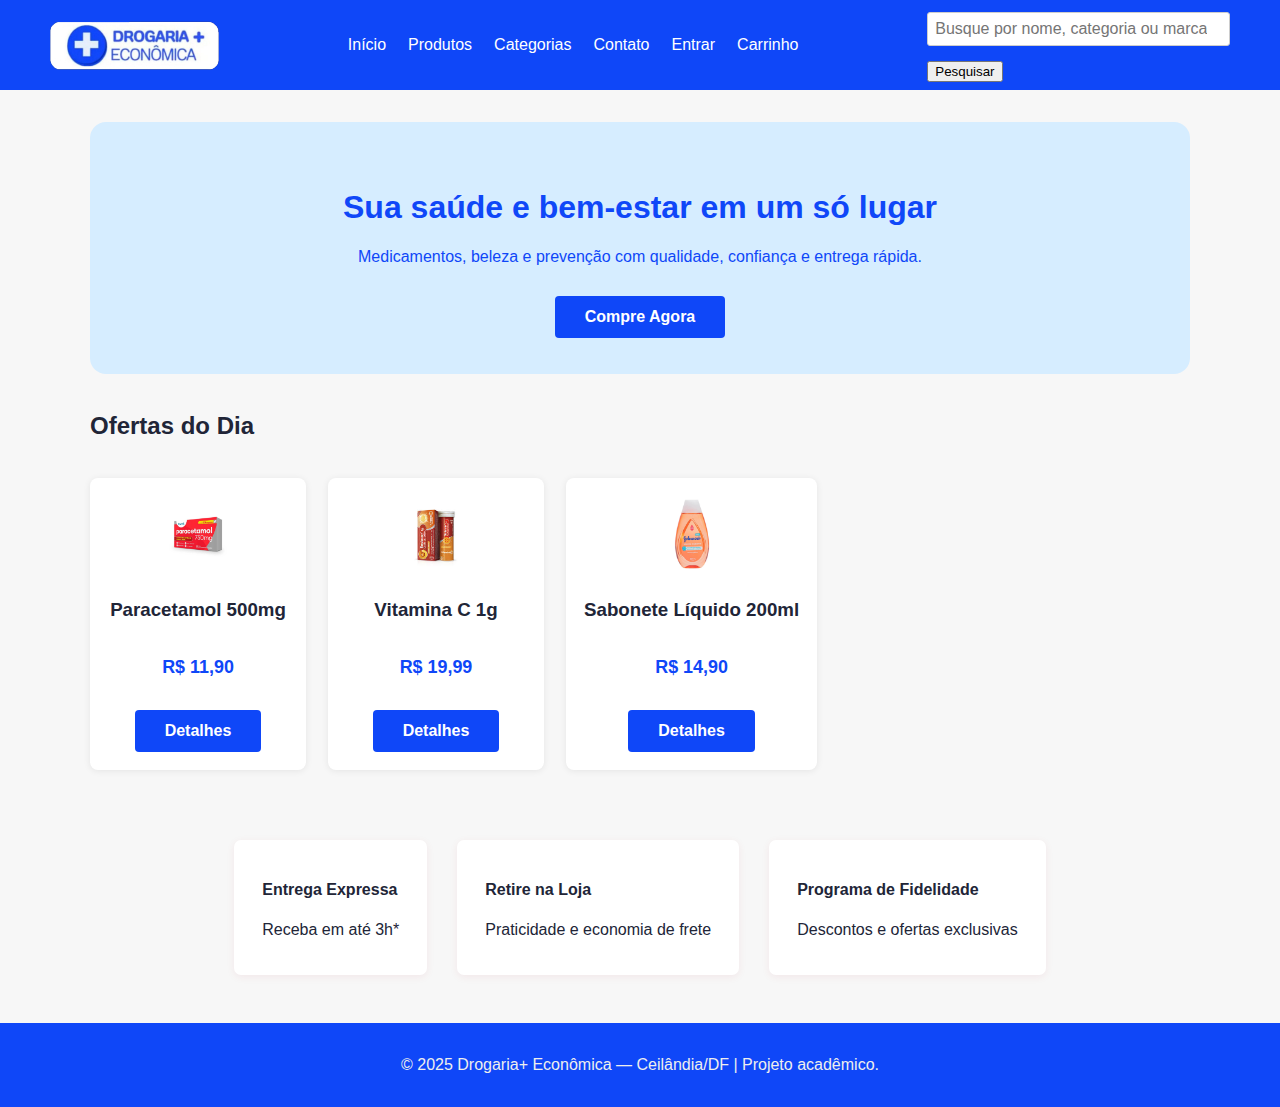
<file: index.html>
<!DOCTYPE html>
<html lang="pt-br">
<head>
  <meta charset="UTF-8">
  <title>Drogaria+ Econômica — Sua Farmácia Online</title>
  <meta name="viewport" content="width=device-width, initial-scale=1.0">
  <link rel="stylesheet" href="estilo.css">
</head>
<body>
  <header class="topo">
  <div class="container">
   <img src="./imagens/logo.jpg" alt="Drogaria+ Econômica" class="logo">
    <nav>
      <ul>
        <li><a href="index.html">Início</a></li>
        <li><a href="produtos.html">Produtos</a></li>
        <li><a href="categorias.html">Categorias</a></li>
        <li><a href="contato.html">Contato</a></li>
        <li><a href="login.html">Entrar</a></li>
        <li><a href="carrinho.html">Carrinho</a></li>
      </ul>
    </nav>
    <form class="busca-topo" action="produtos.html" method="get">
      <input type="search" placeholder="Busque por nome, categoria ou marca" />
      <button type="submit">Pesquisar</button>
    </form>
  </div>
</header>

  <main>
    <section class="hero">
      <h1>Sua saúde e bem-estar em um só lugar</h1>
      <p>Medicamentos, beleza e prevenção com qualidade, confiança e entrega rápida.</p>
      <a href="produtos.html" class="btn-principal">Compre Agora</a>
    </section>
    <section class="destaques">
      <h2>Ofertas do Dia</h2>
      <div class="produtos-grid">
        <div class="produto-card">
          <img src="imagens/paracetamol.jpg" alt="Paracetamol">
          <h3>Paracetamol 500mg</h3>
          <p class="preco">R$ 11,90</p>
          <a href="paracetamol.html" class="btn">Detalhes</a>
        </div>
        <div class="produto-card">
          <img src="imagens/vitamina c.jpg" alt="Vitamina C">
          <h3>Vitamina C 1g</h3>
          <p class="preco">R$ 19,99</p>
          <a href="vitamina.html" class="btn">Detalhes</a>
        </div>
        <div class="produto-card">
          <img src="imagens/sabonete liquido.jpg" alt="Sabonete Líquido">
          <h3>Sabonete Líquido 200ml</h3>
          <p class="preco">R$ 14,90</p>
          <a href="sabonete.html" class="btn">Detalhes</a>
        </div>
      </div>
    </section>
    <section class="info-servicos">
      <div>
        <h4>Entrega Expressa</h4>
        <p>Receba em até 3h*</p>
      </div>
      <div>
        <h4>Retire na Loja</h4>
        <p>Praticidade e economia de frete</p>
      </div>
      <div>
        <h4>Programa de Fidelidade</h4>
        <p>Descontos e ofertas exclusivas</p>
      </div>
    </section>
  </main>
  <footer>
    <p>&copy; 2025 Drogaria+ Econômica — Ceilândia/DF | Projeto acadêmico.</p>
  </footer>
</body>
</html>
</file>
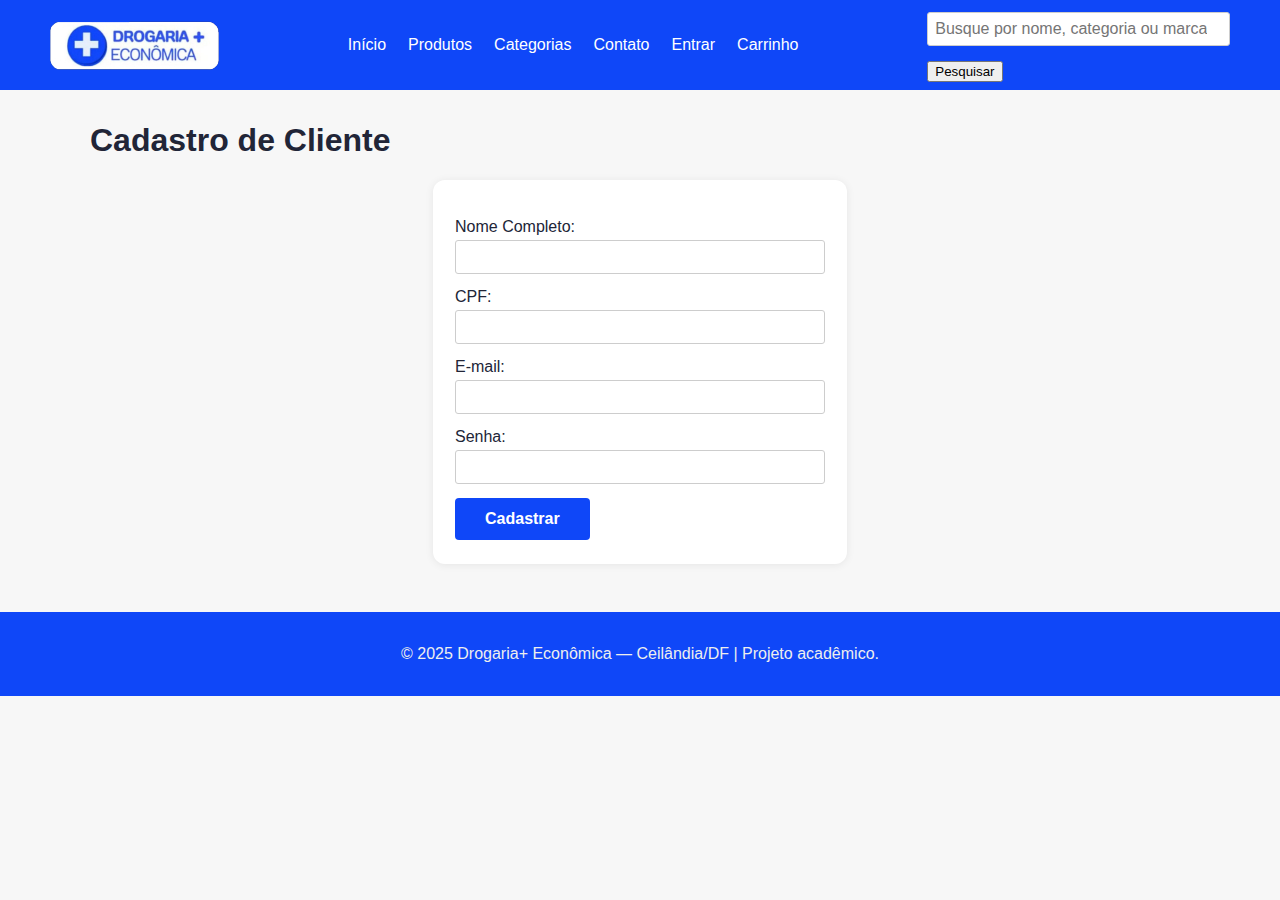
<file: cadastro.html>
<!DOCTYPE html>
<html lang="pt-br">
<head>
  <meta charset="UTF-8">
  <title>Cadastro | Drogaria+ Econômica</title>
  <meta name="viewport" content="width=device-width, initial-scale=1.0">
  <link rel="stylesheet" href="estilo.css">
</head>
<body>
 <header class="topo">
  <div class="container">
    <img src="./imagens/logo.jpg" alt="Drogaria+ Econômica" class="logo">
    <nav>
      <ul>
        <li><a href="index.html">Início</a></li>
        <li><a href="produtos.html">Produtos</a></li>
        <li><a href="categorias.html">Categorias</a></li>
        <li><a href="contato.html">Contato</a></li>
        <li><a href="login.html">Entrar</a></li>
        <li><a href="carrinho.html">Carrinho</a></li>
      </ul>
    </nav>
    <form class="busca-topo" action="produtos.html" method="get">
      <input type="search" placeholder="Busque por nome, categoria ou marca" />
      <button type="submit">Pesquisar</button>
    </form>
  </div>
</header>


  <main>
    <h1>Cadastro de Cliente</h1>
    <form class="form-cadastro">
      <label for="nome">Nome Completo:</label>
      <input type="text" id="nome" required>
      <label for="cpf">CPF:</label>
      <input type="text" id="cpf" required>
      <label for="email">E-mail:</label>
      <input type="email" id="email" required>
      <label for="senha">Senha:</label>
      <input type="password" id="senha" required>
      <button type="submit" class="btn">Cadastrar</button>
    </form>
  </main>
  <footer>
    <p>&copy; 2025 Drogaria+ Econômica — Ceilândia/DF | Projeto acadêmico.</p>
  </footer>
</body>
</html>
</file>
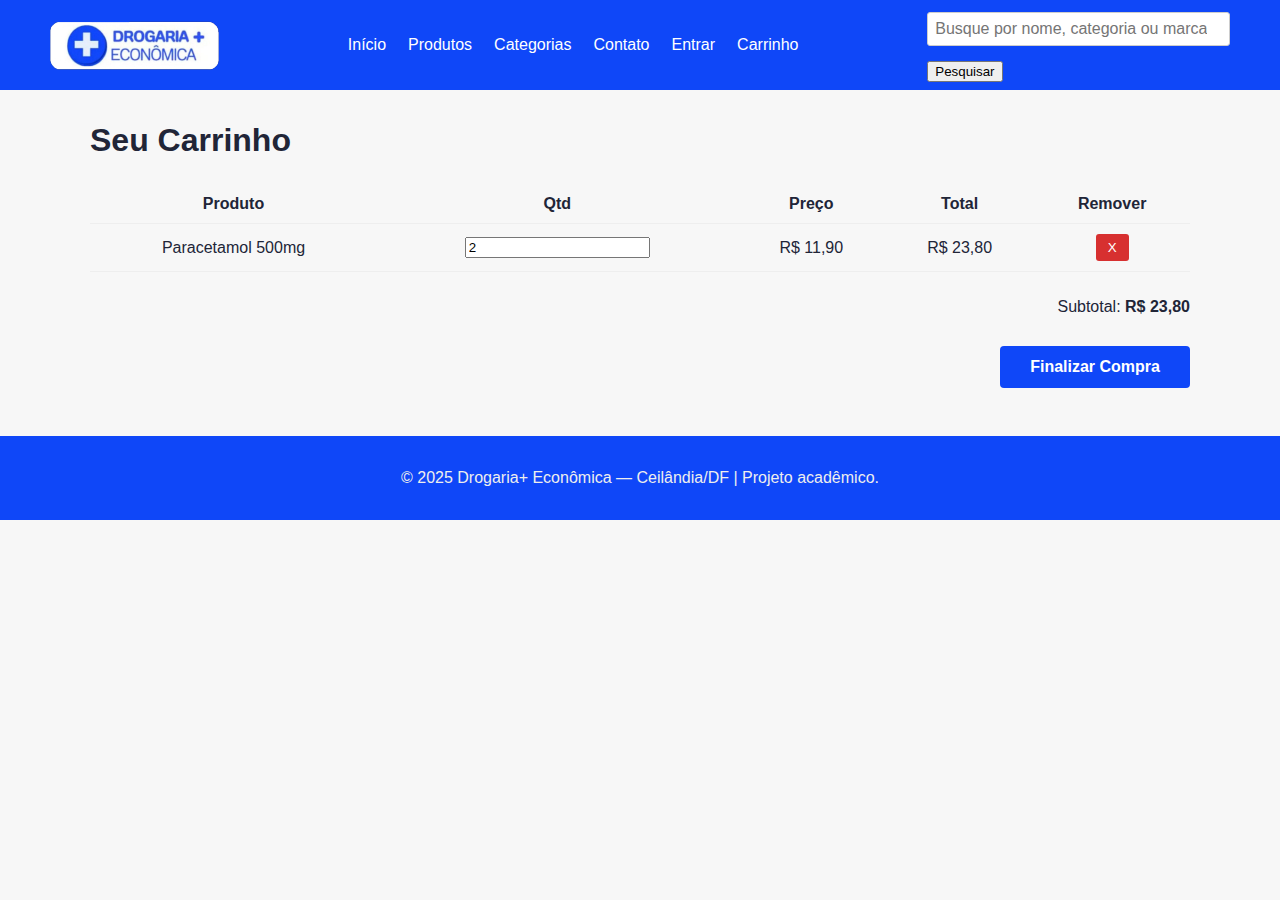
<file: carrinho.html>
<!DOCTYPE html>
<html lang="pt-br">
<head>
  <meta charset="UTF-8">
  <title>Carrinho | Drogaria+ Econômica</title>
  <meta name="viewport" content="width=device-width, initial-scale=1.0">
  <link rel="stylesheet" href="estilo.css">
</head>
<body>
 <header class="topo">
  <div class="container">
    <img src="./imagens/logo.jpg" alt="Drogaria+ Econômica" class="logo">
    <nav>
      <ul>
        <li><a href="index.html">Início</a></li>
        <li><a href="produtos.html">Produtos</a></li>
        <li><a href="categorias.html">Categorias</a></li>
        <li><a href="contato.html">Contato</a></li>
        <li><a href="login.html">Entrar</a></li>
        <li><a href="carrinho.html">Carrinho</a></li>
      </ul>
    </nav>
    <form class="busca-topo" action="produtos.html" method="get">
      <input type="search" placeholder="Busque por nome, categoria ou marca" />
      <button type="submit">Pesquisar</button>
    </form>
  </div>
</header>


  <main>
    <h1>Seu Carrinho</h1>
    <table class="tabela-carrinho">
      <thead>
        <tr>
          <th>Produto</th>
          <th>Qtd</th>
          <th>Preço</th>
          <th>Total</th>
          <th>Remover</th>
        </tr>
      </thead>
      <tbody>
        <tr>
          <td>Paracetamol 500mg</td>
          <td><input type="number" value="2" min="1"></td>
          <td>R$ 11,90</td>
          <td>R$ 23,80</td>
          <td><button class="btn-remover">X</button></td>
        </tr>
      </tbody>
    </table>
    <div class="resumo-carrinho">
      <p>Subtotal: <strong>R$ 23,80</strong></p>
      <a href="checkout.html" class="btn">Finalizar Compra</a>
    </div>
  </main>
  <footer>
    <p>&copy; 2025 Drogaria+ Econômica — Ceilândia/DF | Projeto acadêmico.</p>
  </footer>
</body>
</html>
</file>
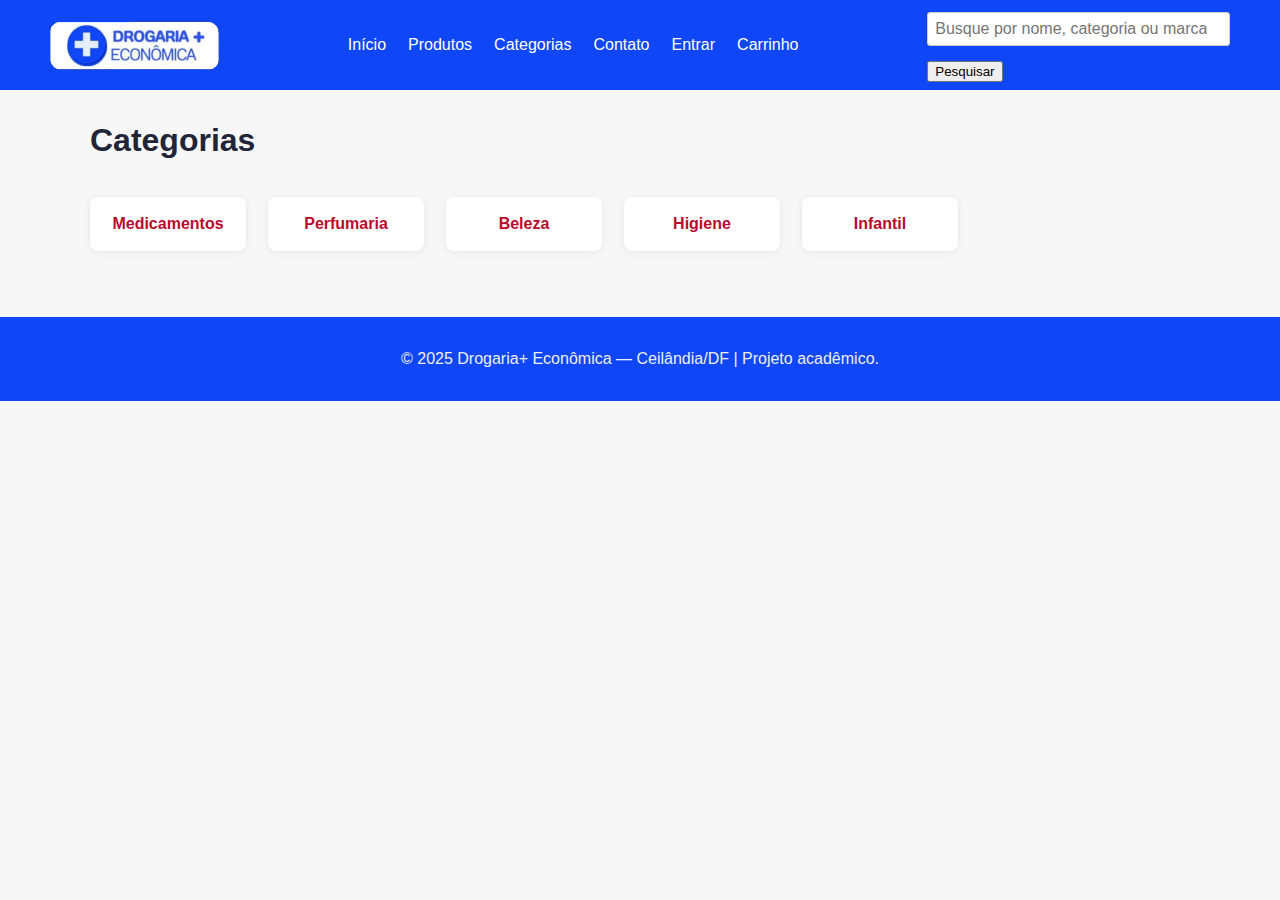
<file: categorias.html>
<!DOCTYPE html>
<html lang="pt-br">
<head>
  <meta charset="UTF-8">
  <title>Categorias | Drogaria+ Econômica</title>
  <meta name="viewport" content="width=device-width, initial-scale=1.0">
  <link rel="stylesheet" href="estilo.css">
</head>
<body>
 <header class="topo">
  <div class="container">
    <img src="./imagens/logo.jpg" alt="Drogaria+ Econômica" class="logo">
    <nav>
      <ul>
        <li><a href="index.html">Início</a></li>
        <li><a href="produtos.html">Produtos</a></li>
        <li><a href="categorias.html">Categorias</a></li>
        <li><a href="contato.html">Contato</a></li>
        <li><a href="login.html">Entrar</a></li>
        <li><a href="carrinho.html">Carrinho</a></li>
      </ul>
    </nav>
    <form class="busca-topo" action="produtos.html" method="get">
      <input type="search" placeholder="Busque por nome, categoria ou marca" />
      <button type="submit">Pesquisar</button>
    </form>
  </div>
</header>


  <main>
    <h1>Categorias</h1>
    <div class="categorias-grid">
      <a href="produtos.html?cat=medicamentos" class="cat-card">Medicamentos</a>
      <a href="produtos.html?cat=perfumaria" class="cat-card">Perfumaria</a>
      <a href="produtos.html?cat=beleza" class="cat-card">Beleza</a>
      <a href="produtos.html?cat=higiene" class="cat-card">Higiene</a>
      <a href="produtos.html?cat=infantil" class="cat-card">Infantil</a>
      
    </div>
  </main>
  <footer>
   <p>&copy; 2025 Drogaria+ Econômica — Ceilândia/DF | Projeto acadêmico.</p>
  </footer>
</body>
</html>
</file>
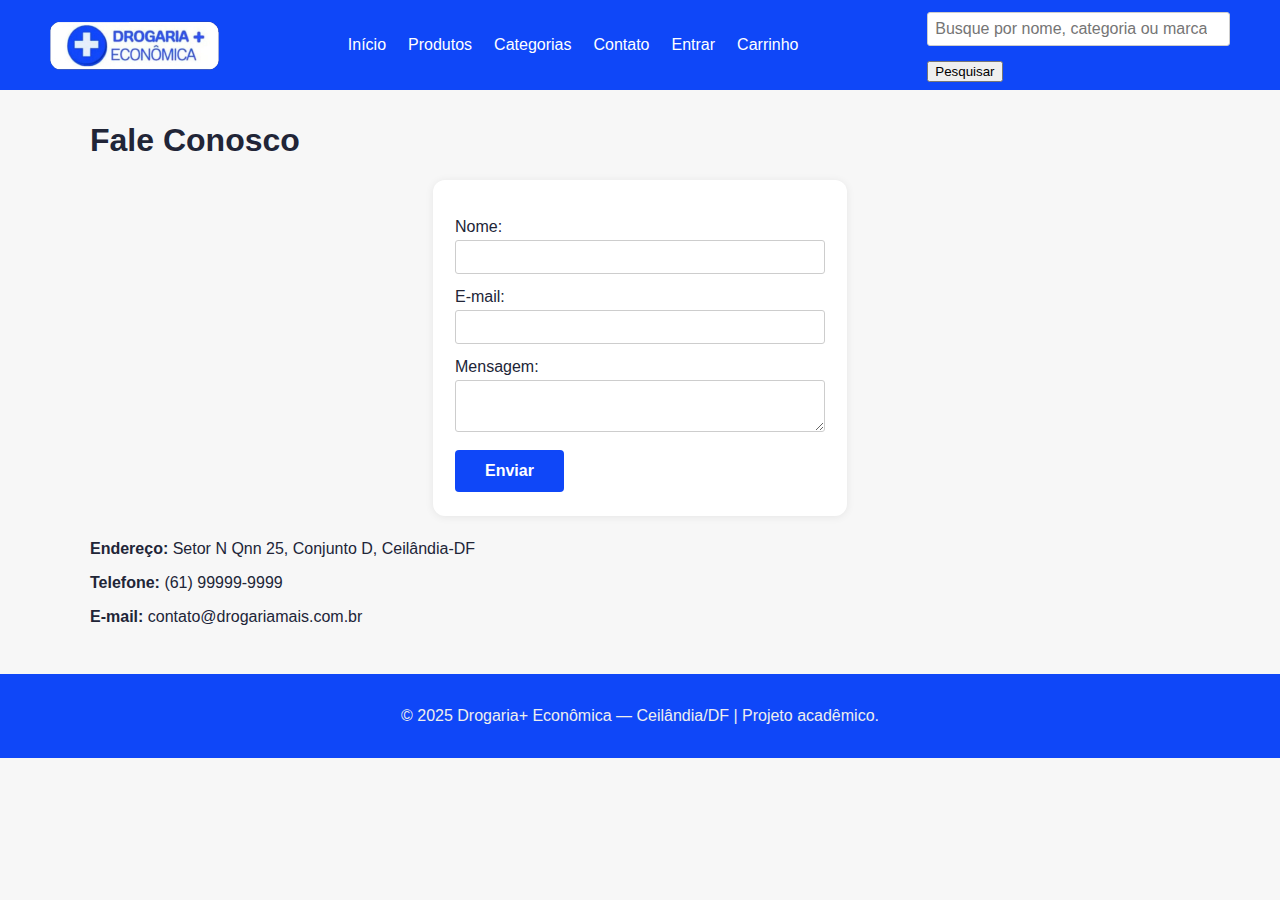
<file: contato.html>
<!DOCTYPE html>
<html lang="pt-br">
<head>
  <meta charset="UTF-8">
  <title>Contato | Drogaria+ Econômica</title>
  <meta name="viewport" content="width=device-width, initial-scale=1.0">
  <link rel="stylesheet" href="estilo.css">
</head>
<body>
<header class="topo">
  <div class="container">
    <img src="./imagens/logo.jpg" alt="Drogaria+ Econômica" class="logo">
    <nav>
      <ul>
        <li><a href="index.html">Início</a></li>
        <li><a href="produtos.html">Produtos</a></li>
        <li><a href="categorias.html">Categorias</a></li>
        <li><a href="contato.html">Contato</a></li>
        <li><a href="login.html">Entrar</a></li>
        <li><a href="carrinho.html">Carrinho</a></li>
      </ul>
    </nav>
    <form class="busca-topo" action="produtos.html" method="get">
      <input type="search" placeholder="Busque por nome, categoria ou marca" />
      <button type="submit">Pesquisar</button>
    </form>
  </div>
</header>

  <main>
    <h1>Fale Conosco</h1>
    <form class="form-contato">
      <label for="nome">Nome:</label>
      <input type="text" id="nome" required>
      <label for="email">E-mail:</label>
      <input type="email" id="email" required>
      <label for="mensagem">Mensagem:</label>
      <textarea id="mensagem" required></textarea>
      <button type="submit" class="btn">Enviar</button>
    </form>
    <div class="dados-contato">
      <p><strong>Endereço:</strong> Setor N Qnn 25, Conjunto D, Ceilândia-DF</p>
      <p><strong>Telefone:</strong> (61) 99999-9999</p>
      <p><strong>E-mail:</strong> contato@drogariamais.com.br</p>
    </div>
  </main>
  <footer>
   <p>&copy; 2025 Drogaria+ Econômica — Ceilândia/DF | Projeto acadêmico.</p>
  </footer>
</body>
</html>
</file>
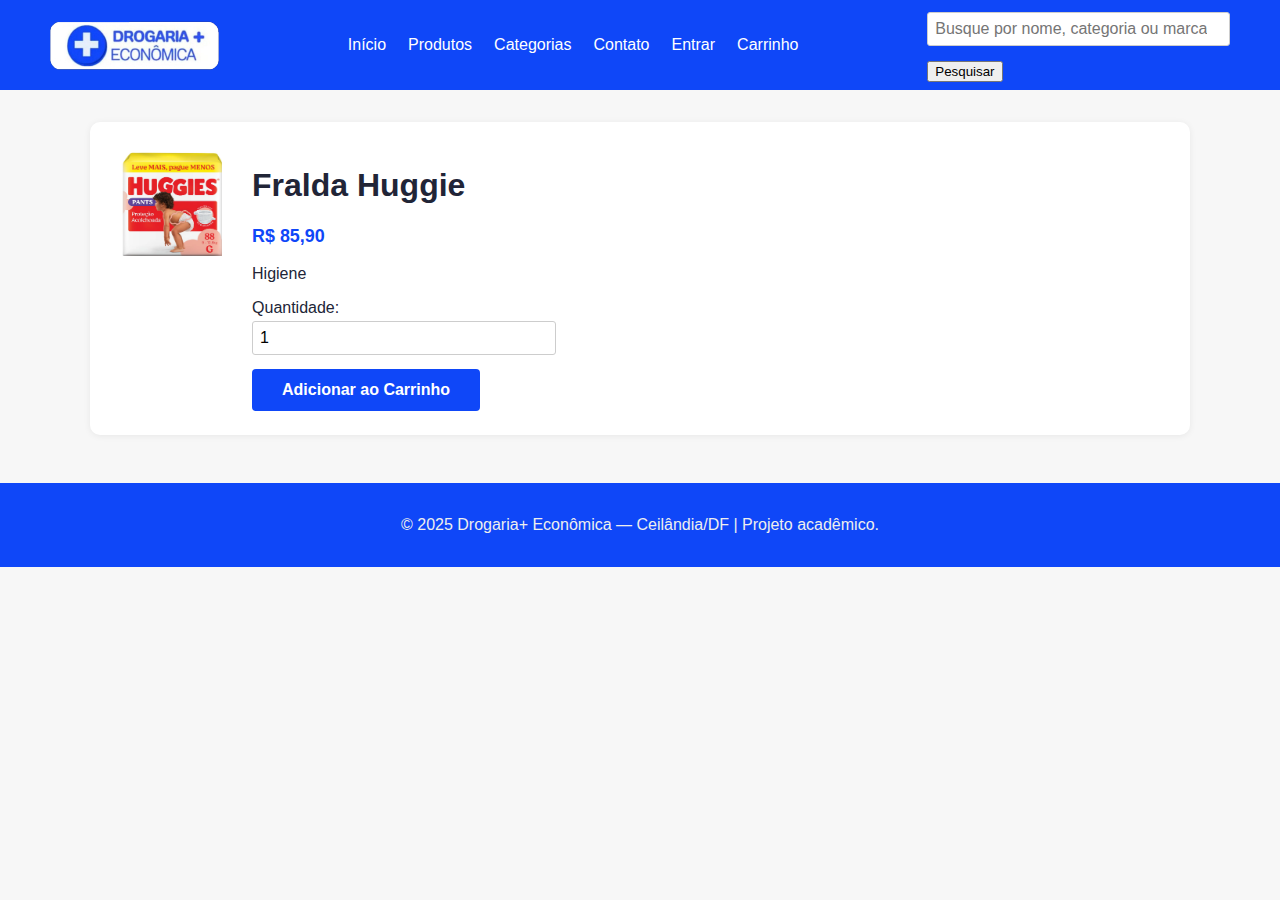
<file: huggie.html>
<!DOCTYPE html>
<html lang="pt-br">
<head>
  <meta charset="UTF-8">
  <title> Fraldas Huggies Pants | Drogaria+ Econômica</title>
  <meta name="viewport" content="width=device-width, initial-scale=1.0">
  <link rel="stylesheet" href="estilo.css">
</head>
<body>
 <header class="topo">
  <div class="container">
    <img src="./imagens/logo.jpg" alt="Drogaria+ Econômica" class="logo">
    <nav>
      <ul>
        <li><a href="index.html">Início</a></li>
        <li><a href="produtos.html">Produtos</a></li>
        <li><a href="categorias.html">Categorias</a></li>
        <li><a href="contato.html">Contato</a></li>
        <li><a href="login.html">Entrar</a></li>
        <li><a href="carrinho.html">Carrinho</a></li>
      </ul>
    </nav>
    <form class="busca-topo" action="produtos.html" method="get">
      <input type="search" placeholder="Busque por nome, categoria ou marca" />
      <button type="submit">Pesquisar</button>
    </form>
  </div>
</header>

  <main>
    <section class="produto-detalhe">
      <img src="./imagens/fralda_85.90.jpg" alt="Huggie">
      <div>
        <h1>Fralda Huggie </h1>
        <p class="preco">R$ 85,90</p>
        <p>Higiene</p>
        <form>
          <label for="qtd">Quantidade:</label>
          <input type="number" id="qtd" value="1" min="1" max="10">
          <button type="submit" class="btn">Adicionar ao Carrinho</button>
        </form>
      </div>
    </section>
  </main>
  <footer>
    <p>&copy; 2025 Drogaria+ Econômica — Ceilândia/DF | Projeto acadêmico.</p>
  </footer>
</body>
</html>
</file>
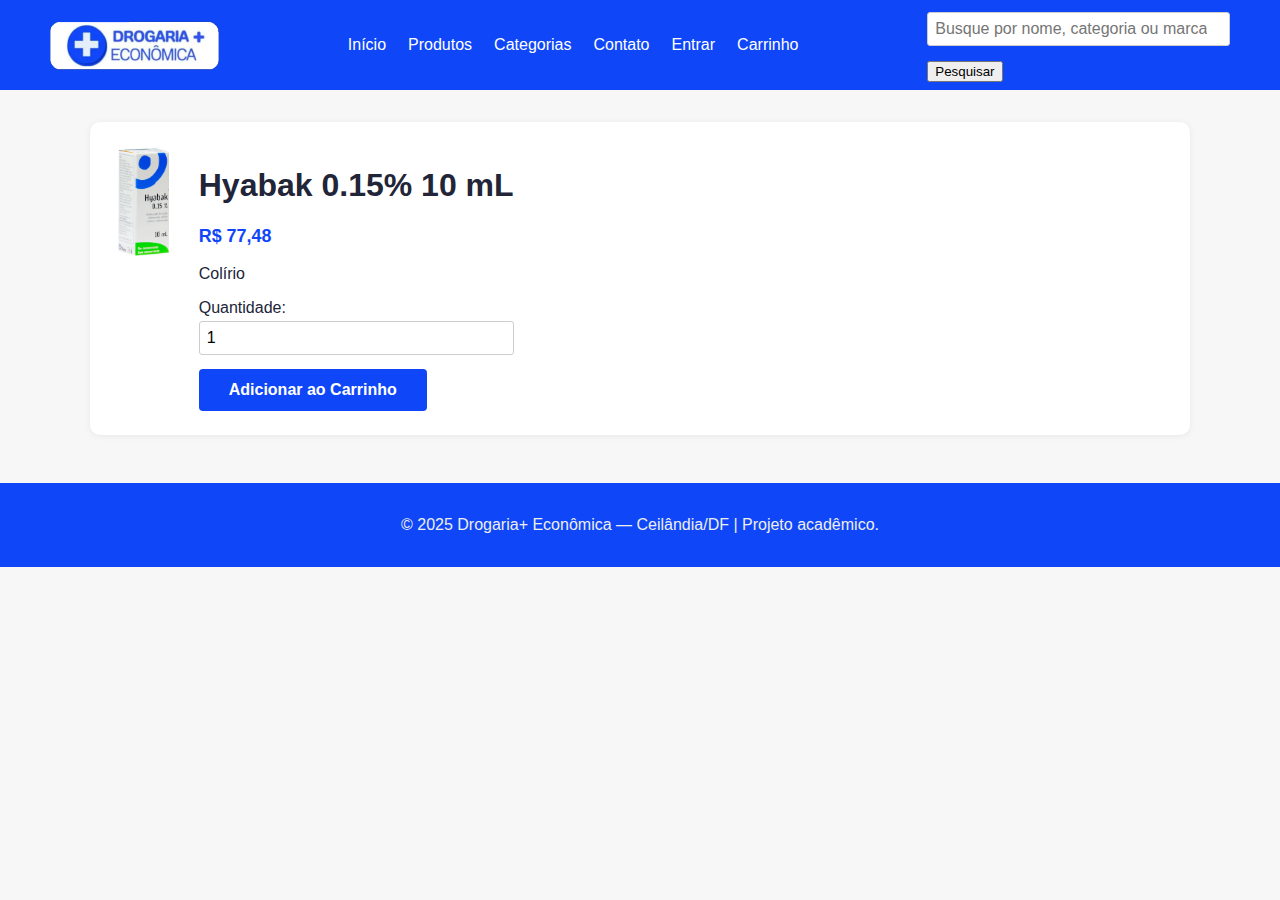
<file: hyabak.html>
<!DOCTYPE html>
<html lang="pt-br">
<head>
  <meta charset="UTF-8">
  <title> Hyabak 0.15% 10 mL| Drogaria+ Econômica</title>
  <meta name="viewport" content="width=device-width, initial-scale=1.0">
  <link rel="stylesheet" href="estilo.css">
</head>
<body>
 <header class="topo">
  <div class="container">
    <img src="./imagens/logo.jpg" alt="Drogaria+ Econômica" class="logo">
    <nav>
      <ul>
        <li><a href="index.html">Início</a></li>
        <li><a href="produtos.html">Produtos</a></li>
        <li><a href="categorias.html">Categorias</a></li>
        <li><a href="contato.html">Contato</a></li>
        <li><a href="login.html">Entrar</a></li>
        <li><a href="carrinho.html">Carrinho</a></li>
      </ul>
    </nav>
    <form class="busca-topo" action="produtos.html" method="get">
      <input type="search" placeholder="Busque por nome, categoria ou marca" />
      <button type="submit">Pesquisar</button>
    </form>
  </div>
</header>

  <main>
    <section class="produto-detalhe">
      <img src="./imagens/hyabak_77.48.jpg" alt="Hyabak">
      <div>
        <h1>Hyabak 0.15% 10 mL</h1>
        <p class="preco">R$ 77,48</p>
        <p>Colírio</p>
        <form>
          <label for="qtd">Quantidade:</label>
          <input type="number" id="qtd" value="1" min="1" max="10">
          <button type="submit" class="btn">Adicionar ao Carrinho</button>
        </form>
      </div>
    </section>
  </main>
  <footer>
    <p>&copy; 2025 Drogaria+ Econômica — Ceilândia/DF | Projeto acadêmico.</p>
  </footer>
</body>
</html>
</file>
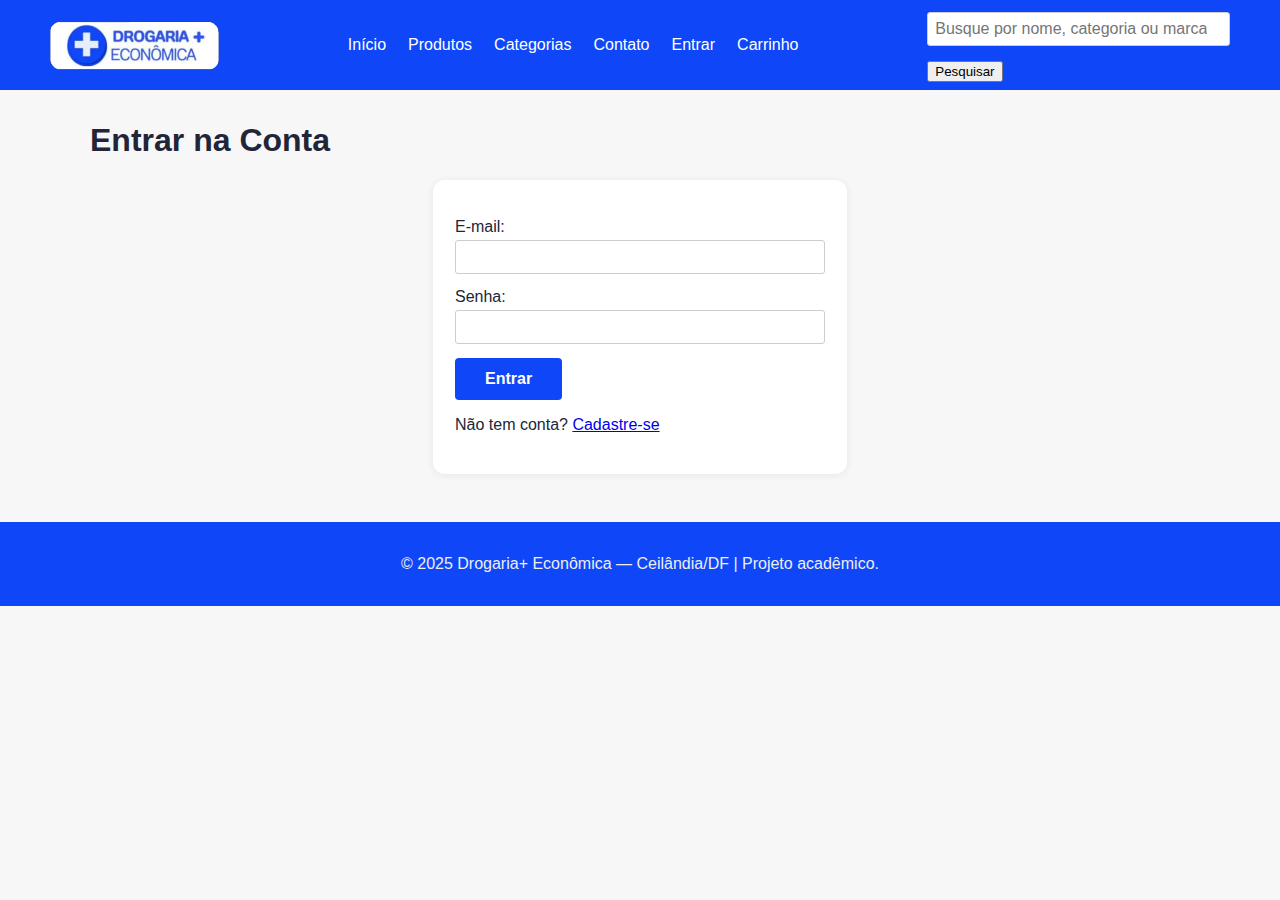
<file: login.html>
<!DOCTYPE html>
<html lang="pt-br">
<head>
  <meta charset="UTF-8">
  <title>Entrar | Drogaria+ Econômica</title>
  <meta name="viewport" content="width=device-width, initial-scale=1.0">
  <link rel="stylesheet" href="estilo.css">
</head>
<body>
  <header class="topo">
  <div class="container">
    <img src="./imagens/logo.jpg" alt="Drogaria+ Econômica" class="logo">
    <nav>
      <ul>
        <li><a href="index.html">Início</a></li>
        <li><a href="produtos.html">Produtos</a></li>
        <li><a href="categorias.html">Categorias</a></li>
        <li><a href="contato.html">Contato</a></li>
        <li><a href="login.html">Entrar</a></li>
        <li><a href="carrinho.html">Carrinho</a></li>
      </ul>
    </nav>
    <form class="busca-topo" action="produtos.html" method="get">
      <input type="search" placeholder="Busque por nome, categoria ou marca" />
      <button type="submit">Pesquisar</button>
    </form>
  </div>
</header>


  <main>
    <h1>Entrar na Conta</h1>
    <form class="form-login">
      <label for="email">E-mail:</label>
      <input type="email" id="email" required>
      <label for="senha">Senha:</label>
      <input type="password" id="senha" required>
      <button type="submit" class="btn">Entrar</button>
      <p>Não tem conta? <a href="cadastro.html">Cadastre-se</a></p>
    </form>
  </main>
  <footer>
    <p>&copy; 2025 Drogaria+ Econômica — Ceilândia/DF | Projeto acadêmico.</p>
  </footer>
</body>
</html>
</file>
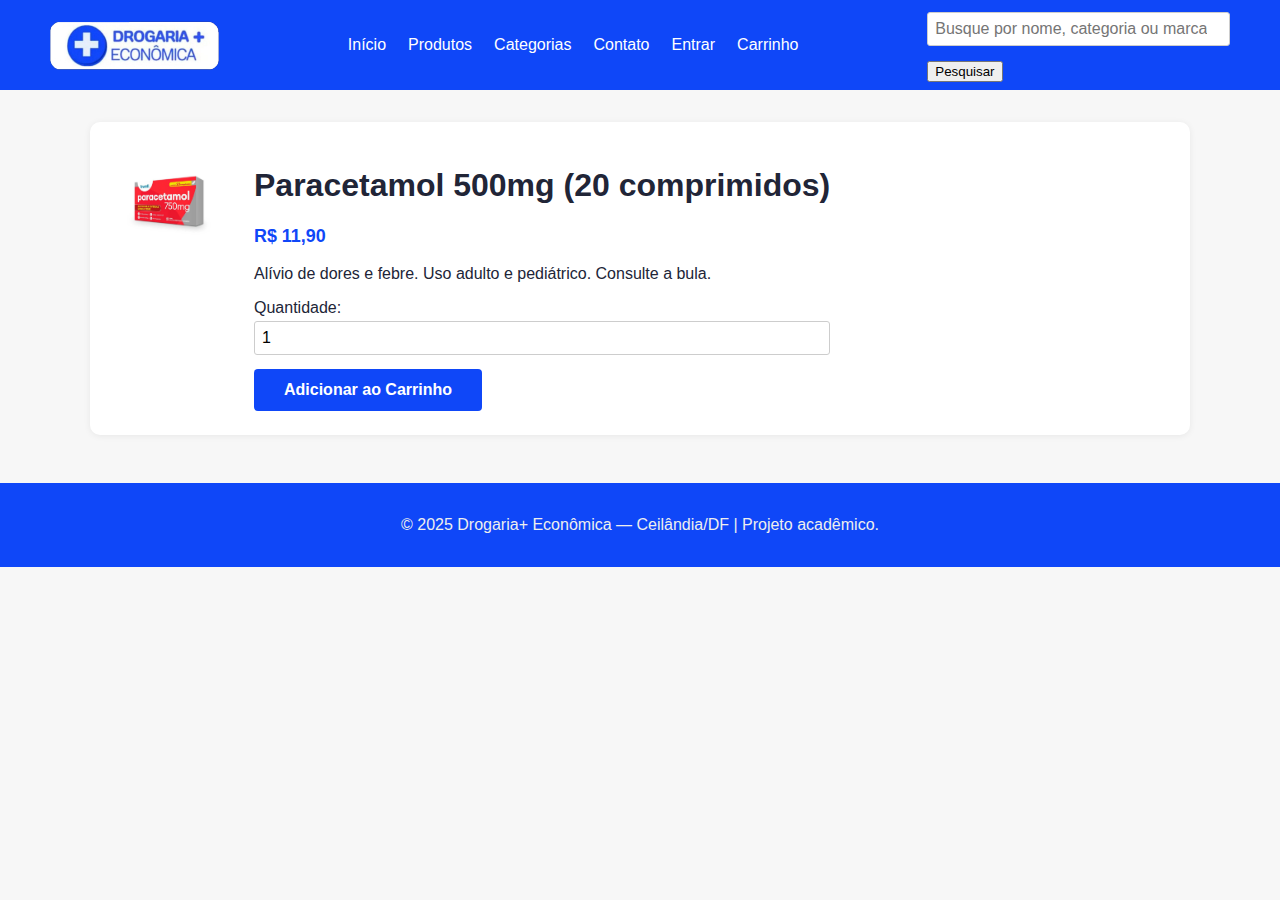
<file: paracetamol.html>
<!DOCTYPE html>
<html lang="pt-br">
<head>
  <meta charset="UTF-8">
  <title>Paracetamol 500mg | Drogaria+ Econômica</title>
  <meta name="viewport" content="width=device-width, initial-scale=1.0">
  <link rel="stylesheet" href="estilo.css">
</head>
<body>
 <header class="topo">
  <div class="container">
    <img src="./imagens/logo.jpg" alt="Drogaria+ Econômica" class="logo">
    <nav>
      <ul>
        <li><a href="index.html">Início</a></li>
        <li><a href="produtos.html">Produtos</a></li>
        <li><a href="categorias.html">Categorias</a></li>
        <li><a href="contato.html">Contato</a></li>
        <li><a href="login.html">Entrar</a></li>
        <li><a href="carrinho.html">Carrinho</a></li>
      </ul>
    </nav>
    <form class="busca-topo" action="produtos.html" method="get">
      <input type="search" placeholder="Busque por nome, categoria ou marca" />
      <button type="submit">Pesquisar</button>
    </form>
  </div>
</header>


  <main>
    <section class="produto-detalhe">
      <img src="imagens/paracetamol.jpg" alt="Paracetamol 500mg">
      <div>
        <h1>Paracetamol 500mg (20 comprimidos)</h1>
        <p class="preco">R$ 11,90</p>
        <p>Alívio de dores e febre. Uso adulto e pediátrico. Consulte a bula.</p>
        <form>
          <label for="qtd">Quantidade:</label>
          <input type="number" id="qtd" value="1" min="1" max="10">
          <button type="submit" class="btn">Adicionar ao Carrinho</button>
        </form>
      </div>
    </section>
  </main>
  <footer>
    <p>&copy; 2025 Drogaria+ Econômica — Ceilândia/DF | Projeto acadêmico.</p>
  </footer>
</body>
</html>
</file>
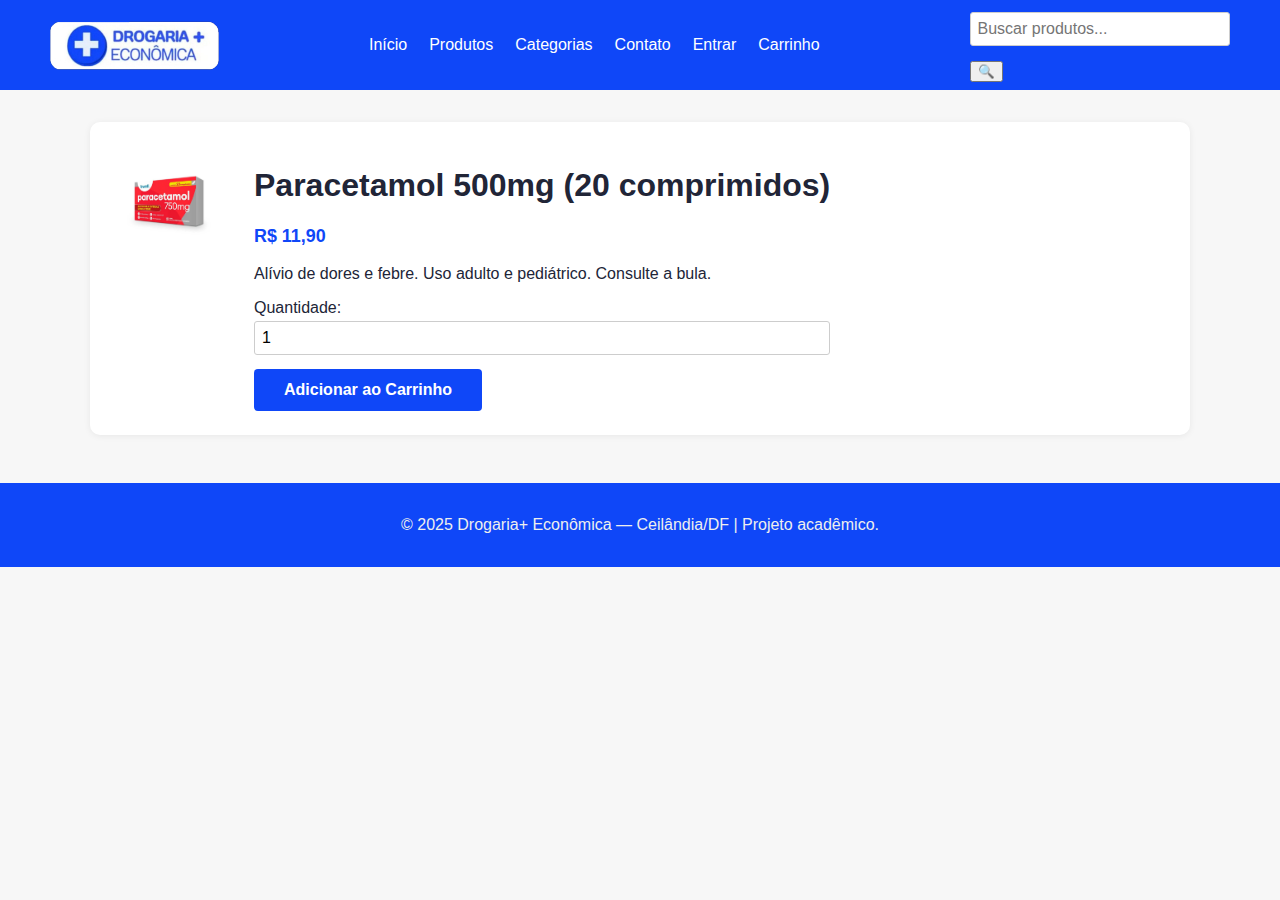
<file: produto.html>
<!DOCTYPE html>
<html lang="pt-br">
<head>
  <meta charset="UTF-8">
  <title>Paracetamol 500mg | Drogaria+ Econômica</title>
  <meta name="viewport" content="width=device-width, initial-scale=1.0">
  <link rel="stylesheet" href="estilo.css">
</head>
<body>
 <header class="topo">
  <div class="container">
    <img src="./imagens/logo.jpg" alt="Drogaria+ Econômica" class="logo">
    <nav>
      <ul>
        <li><a href="index.html">Início</a></li>
        <li><a href="produtos.html">Produtos</a></li>
        <li><a href="categorias.html">Categorias</a></li>
        <li><a href="contato.html">Contato</a></li>
        <li><a href="login.html">Entrar</a></li>
        <li><a href="carrinho.html">Carrinho</a></li>
      </ul>
    </nav>
    <form class="busca-topo" action="produtos.html" method="get">
      <input type="search" name="q" placeholder="Buscar produtos..." aria-label="Buscar produtos">
      <button type="submit" title="Buscar">🔍</button>
    </form>
  </div>
</header>


  <main>
    <section class="produto-detalhe">
      <img src="imagens/paracetamol.jpg" alt="Paracetamol 500mg">
      <div>
        <h1>Paracetamol 500mg (20 comprimidos)</h1>
        <p class="preco">R$ 11,90</p>
        <p>Alívio de dores e febre. Uso adulto e pediátrico. Consulte a bula.</p>
        <form>
          <label for="qtd">Quantidade:</label>
          <input type="number" id="qtd" value="1" min="1" max="10">
          <button type="submit" class="btn">Adicionar ao Carrinho</button>
        </form>
      </div>
    </section>
  </main>
  <footer>
    <p>&copy; 2025 Drogaria+ Econômica — Ceilândia/DF | Projeto acadêmico.</p>
  </footer>
</body>
</html>
</file>
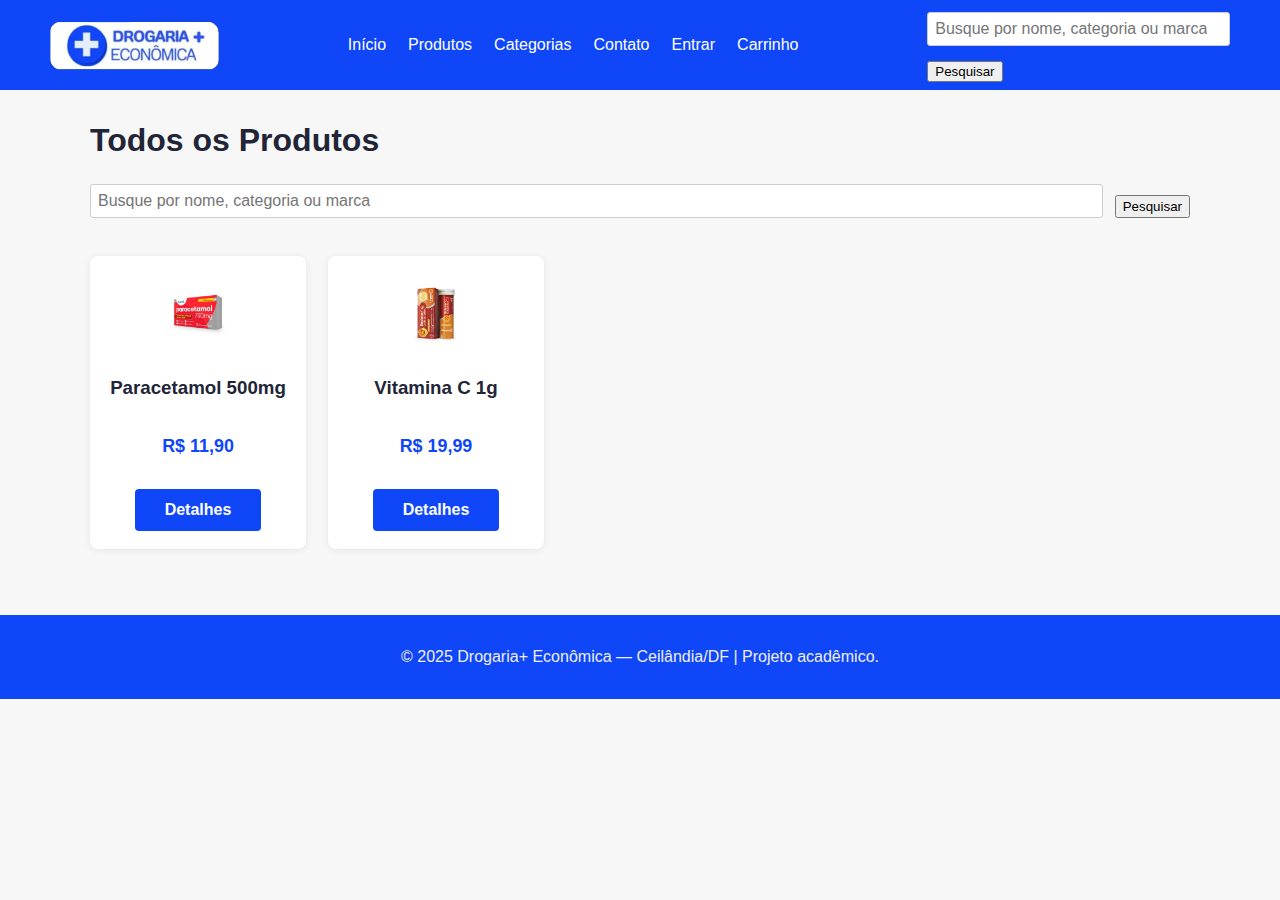
<file: produtos.html>
<!DOCTYPE html>
<html lang="pt-br">
<head>
  <meta charset="UTF-8">
  <title>Produtos | Drogaria+ Econômica</title>
  <meta name="viewport" content="width=device-width, initial-scale=1.0">
  <link rel="stylesheet" href="estilo.css">
</head>
<body>
 <header class="topo">
  <div class="container">
    <img src="./imagens/logo.jpg" alt="Drogaria+ Econômica" class="logo">
    <nav>
      <ul>
        <li><a href="index.html">Início</a></li>
        <li><a href="produtos.html">Produtos</a></li>
        <li><a href="categorias.html">Categorias</a></li>
        <li><a href="contato.html">Contato</a></li>
        <li><a href="login.html">Entrar</a></li>
        <li><a href="carrinho.html">Carrinho</a></li>
      </ul>
    </nav>
    <form class="busca-topo" action="produtos.html" method="get">
      <input type="search" placeholder="Busque por nome, categoria ou marca" />
      <button type="submit">Pesquisar</button>
    </form>
  </div>
</header>


  <main>
    <h1>Todos os Produtos</h1>
    <form class="busca-barra">
      <input type="search" placeholder="Busque por nome, categoria ou marca" />
      <button type="submit">Pesquisar</button>
    </form>
    <div class="produtos-grid">
      
      <div class="produto-card">
        <img src="./imagens/paracetamol.jpg" alt="Paracetamol">
        <h3>Paracetamol 500mg</h3>
        <p class="preco">R$ 11,90</p>
        <a href="produto.html" class="btn">Detalhes</a>
      </div>
      <div class="produto-card">
        <img src="./imagens/vitamina c.jpg" alt="Vitamina C">
        <h3>Vitamina C 1g</h3>
        <p class="preco">R$ 19,99</p>
        <a href="produto.html" class="btn">Detalhes</a>
      </div>
      
    </div>
  </main>
  <footer>
  <p>&copy; 2025 Drogaria+ Econômica — Ceilândia/DF | Projeto acadêmico.</p>
  </footer>
</body>
</html>
</file>
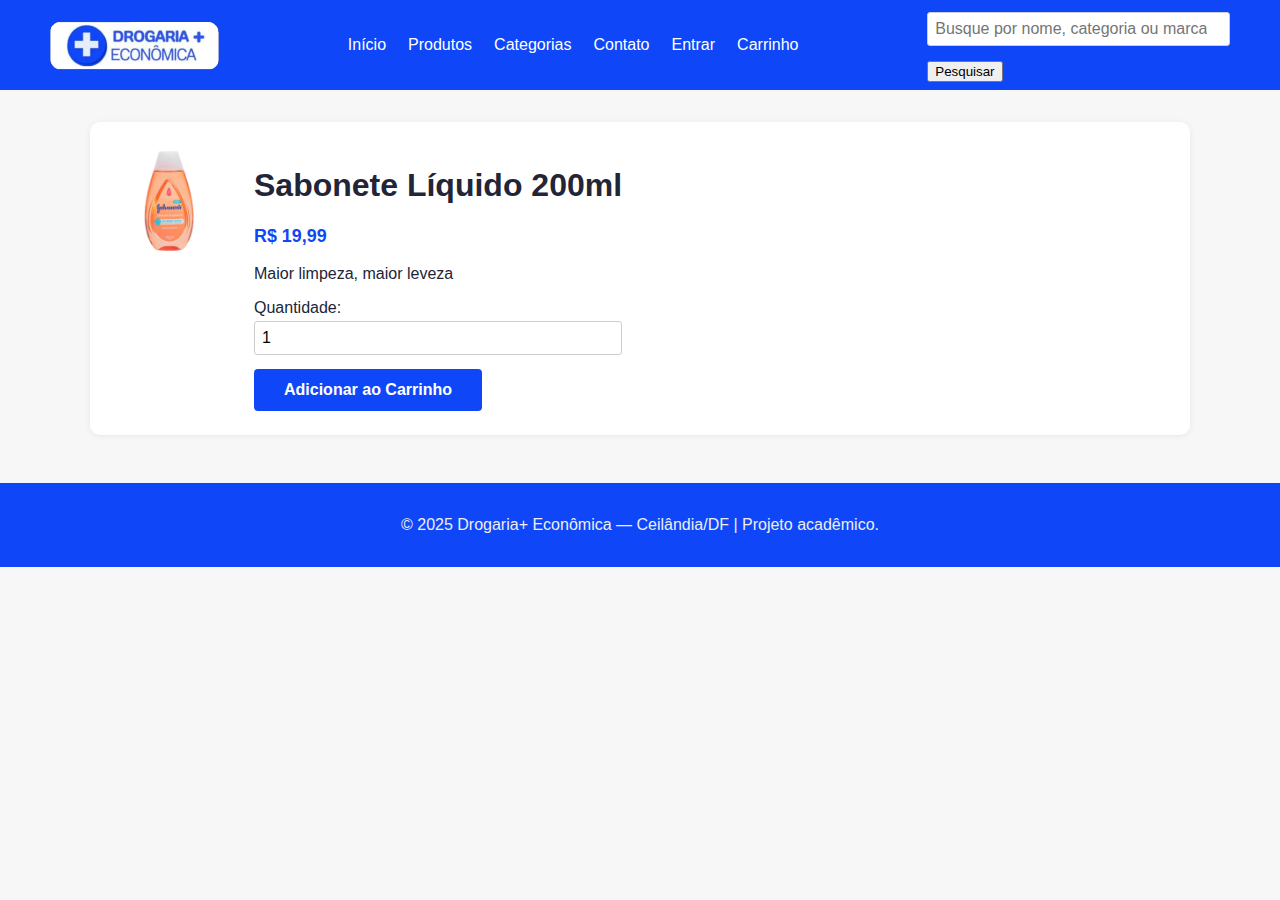
<file: sabonete.html>
<!DOCTYPE html>
<html lang="pt-br">
<head>
  <meta charset="UTF-8">
  <title>Paracetamol 500mg | Drogaria+ Econômica</title>
  <meta name="viewport" content="width=device-width, initial-scale=1.0">
  <link rel="stylesheet" href="estilo.css">
</head>
<body>
 <header class="topo">
  <div class="container">
    <img src="./imagens/logo.jpg" alt="Drogaria+ Econômica" class="logo">
    <nav>
      <ul>
        <li><a href="index.html">Início</a></li>
        <li><a href="produtos.html">Produtos</a></li>
        <li><a href="categorias.html">Categorias</a></li>
        <li><a href="contato.html">Contato</a></li>
        <li><a href="login.html">Entrar</a></li>
        <li><a href="carrinho.html">Carrinho</a></li>
      </ul>
    </nav>
    <form class="busca-topo" action="produtos.html" method="get">
      <input type="search" placeholder="Busque por nome, categoria ou marca" />
      <button type="submit">Pesquisar</button>
    </form>
  </div>
</header>


  <main>
    <section class="produto-detalhe">
      <img src="./imagens/sabonete liquido.jpg" alt="Sabonete Liquido 200ml">
      <div>
        <h1>Sabonete Líquido 200ml</h1>
        <p class="preco">R$ 19,99</p>
        <p>Maior limpeza, maior leveza</p>
        <form>
          <label for="qtd">Quantidade:</label>
          <input type="number" id="qtd" value="1" min="1" max="10">
          <button type="submit" class="btn">Adicionar ao Carrinho</button>
        </form>
      </div>
    </section>
  </main>
  <footer>
    <p>&copy; 2025 Drogaria+ Econômica — Ceilândia/DF | Projeto acadêmico.</p>
  </footer>
</body>
</html>
</file>
<file: estilo.css>
body {
  margin: 0;
  font-family: 'Segoe UI', Arial, sans-serif;
  background: #f7f7f7;
  color: #212537;
}
.topo {
  background: #0f47f8;
  color: #fff;
  padding: 8px 0;
}
.topo .container {
  display: flex;
  align-items: center;
  justify-content: space-between;
  max-width: 1180px;
  margin: 0 auto;
  padding: 0 14px;
}
.logo {
  color: #fff;
  font-size: 1.35em;
  font-weight: bold;
  text-decoration: none;
}
nav ul {
  display: flex;
  list-style: none;
  padding: 0; margin: 0;
  gap: 22px;
}
nav a {
  color: #fff;
  font-weight: 500;
  text-decoration: none;
  transition: opacity .17s;
}
nav a:hover { opacity: 0.76; }

main {
  max-width: 1100px;
  margin: 32px auto 0 auto;
  padding: 0 14px;
}
.hero {
  background: #d6edff;
  color: #0f47f8;
  text-align: center;
  padding: 46px 16px 36px 16px;
  border-radius: 16px;
}
.btn-principal, .btn {
  background: #0f47f8;
  color: #ffffff;
  padding: 12px 30px;
  border: none;
  border-radius: 4px;
  font-size: 1em;
  font-weight: bold;
  cursor: pointer;
  margin-top: 14px;
  text-decoration: none;
  display: inline-block;
}
.btn-principal:hover, .btn:hover { background: #1e002c; }
.destaques, .produtos-grid, .categorias-grid, .info-servicos {
  margin-top: 38px;
}
.produtos-grid, .categorias-grid {
  display: flex;
  gap: 22px;
  flex-wrap: wrap;
}
.produto-card, .cat-card {
  background: #fff;
  border-radius: 8px;
  padding: 18px;
  box-shadow: 0 1px 7px #00000014;
  min-width: 180px;
  text-align: center;
  margin-bottom: 18px;
  display: flex; flex-direction: column; align-items: center;
}
.produto-card img {
  height: 76px;
  margin-bottom: 8px;
}
.preco {
  color: #0f47f8;
  font-size: 1.12em;
  font-weight: bold;
}
.info-servicos {
  display: flex;
  gap: 30px;
  justify-content: center;
  margin-top: 52px;
}
.info-servicos div {
  background: #fff;
  padding: 20px 28px;
  border-radius: 7px;
  box-shadow: 0 2px 8px #b90a2c11;
}
footer {
  background: #0f47f8;
  color: #eee;
  text-align: center;
  padding: 17px 0;
  margin-top: 48px;
}
form label { display:block; margin-top: 14px; }
form input, form textarea {
  width:100%; padding:7px; margin-top:4px; border:1px solid #cdcdcd; border-radius: 3px;
  font-size:1em; box-sizing:border-box; font-family: inherit;
}
form button { margin-top: 15px; }
.busca-barra { display: flex; margin: 16px 0 24px; gap: 12px; }
.busca-barra input { flex:1; }
.categorias-grid .cat-card {
  min-width: 120px;
  cursor: pointer;
  font-weight: bold;
  color: #b90a2c;
  text-decoration: none;
}
.categorias-grid .cat-card:hover {
  background: #ffe1ee;
}
.produto-detalhe {
  display: flex; flex-wrap: wrap; background:#fff; border-radius:10px; padding:24px;
  gap:30px; box-shadow: 0 1px 7px #00000011;
}
.produto-detalhe img {height: 110px;}
.produto-detalhe form {margin-top:14px;}
.tabela-carrinho {width:100%; border-collapse: collapse; margin: 26px 0;}
.tabela-carrinho th, .tabela-carrinho td {
  border-bottom:1px solid #eee;
  padding:10px;
  text-align: center;
}
.btn-remover {
  color:#fff;
  background: #d73030;
  border: none;
  padding: 6px 12px;
  border-radius:3px;
  cursor:pointer;
}
.resumo-carrinho { text-align: right; margin-top: 22px;}
.form-contato,
.form-login,
.form-cadastro {
  background: #fff;
  border-radius: 12px;
  padding: 24px 22px;
  max-width: 370px;
  margin: 0 auto;
  box-shadow: 0 1px 9px #00000013;
}
.dados-contato {margin-top:24px;}
@media (max-width: 800px) {
  .topo .container, main { max-width:100%; padding:0 7px;}
  .produtos-grid, .categorias-grid, .info-servicos { flex-direction: column; gap:12px; }
  .produto-detalhe { flex-direction: column; align-items:center;}
}
</file>
